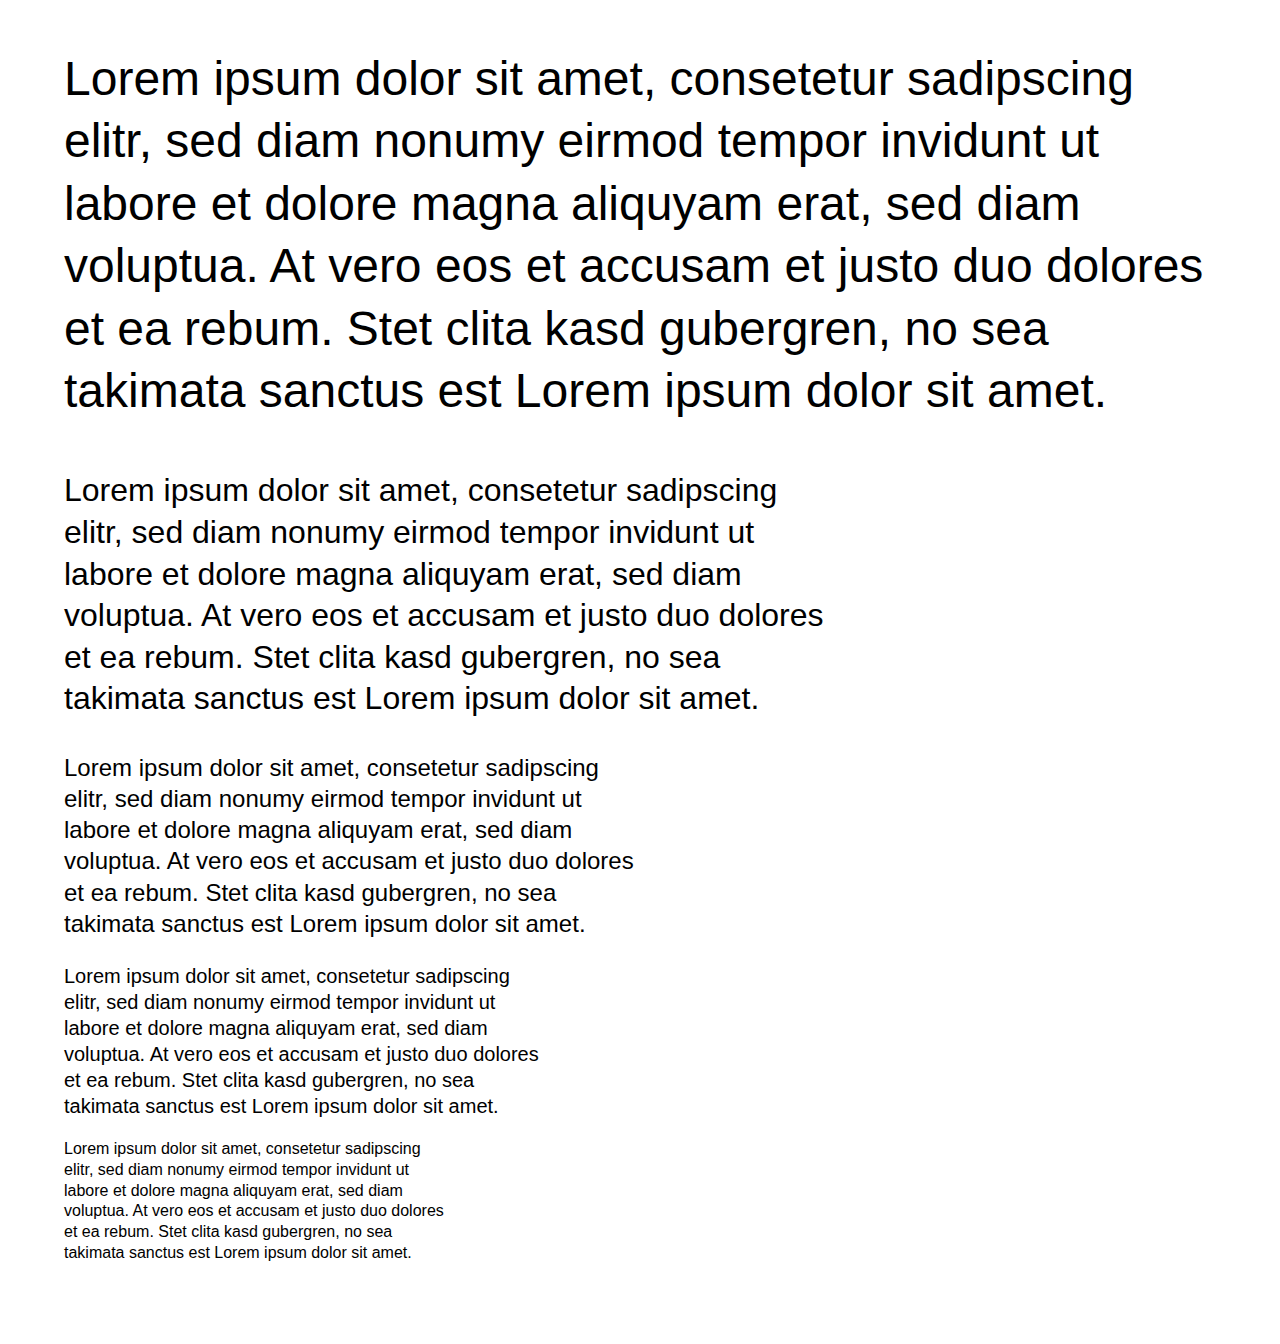
<file: index.html>
<!DOCTYPE html>
<html lang="en">
  <head>
    <meta charset="utf-8">
    <meta http-equiv="X-UA-Compatible" content="IE=Edge">
    <title>
      Measure
    </title>
    <meta name="author" content="@mrmrs">
    <meta name="description" content="Better measure">
    <meta name="viewport" content="width=device-width, initial-scale=1">
    <link rel="stylesheet" href="/css/tachyons.min.css">
  </head>
  <body>
    <section class="phm phx-ns pbx">

    <article>
      <h1 class="f2 f1-m mega-l"></h1>
      <p class="f1 lh-title" style="max-width: 24em;">
        Lorem ipsum dolor sit amet, consetetur sadipscing elitr, sed diam nonumy eirmod
        tempor invidunt ut labore et dolore magna aliquyam erat, sed diam voluptua. At
        vero eos et accusam et justo duo dolores et ea rebum. Stet clita kasd gubergren,
        no sea takimata sanctus est Lorem ipsum dolor sit amet.
      </p>
      <p class="f2 lh-title" style="max-width: 24em;">
        Lorem ipsum dolor sit amet, consetetur sadipscing elitr, sed diam nonumy eirmod
        tempor invidunt ut labore et dolore magna aliquyam erat, sed diam voluptua. At
        vero eos et accusam et justo duo dolores et ea rebum. Stet clita kasd gubergren,
        no sea takimata sanctus est Lorem ipsum dolor sit amet.
      </p>
      <p class="f3 lh-title" style="max-width: 24em;">
        Lorem ipsum dolor sit amet, consetetur sadipscing elitr, sed diam nonumy eirmod
        tempor invidunt ut labore et dolore magna aliquyam erat, sed diam voluptua. At
        vero eos et accusam et justo duo dolores et ea rebum. Stet clita kasd gubergren,
        no sea takimata sanctus est Lorem ipsum dolor sit amet.
      </p>
      <p class="f4 lh-title" style="max-width: 24em;">
        Lorem ipsum dolor sit amet, consetetur sadipscing elitr, sed diam nonumy eirmod
        tempor invidunt ut labore et dolore magna aliquyam erat, sed diam voluptua. At
        vero eos et accusam et justo duo dolores et ea rebum. Stet clita kasd gubergren,
        no sea takimata sanctus est Lorem ipsum dolor sit amet.
      </p>
      <p class="f5 lh-title" style="max-width: 24em;">
        Lorem ipsum dolor sit amet, consetetur sadipscing elitr, sed diam nonumy eirmod
        tempor invidunt ut labore et dolore magna aliquyam erat, sed diam voluptua. At
        vero eos et accusam et justo duo dolores et ea rebum. Stet clita kasd gubergren,
        no sea takimata sanctus est Lorem ipsum dolor sit amet.
      </p>
    </article>
    </section>
  </body>
</html>
</file>
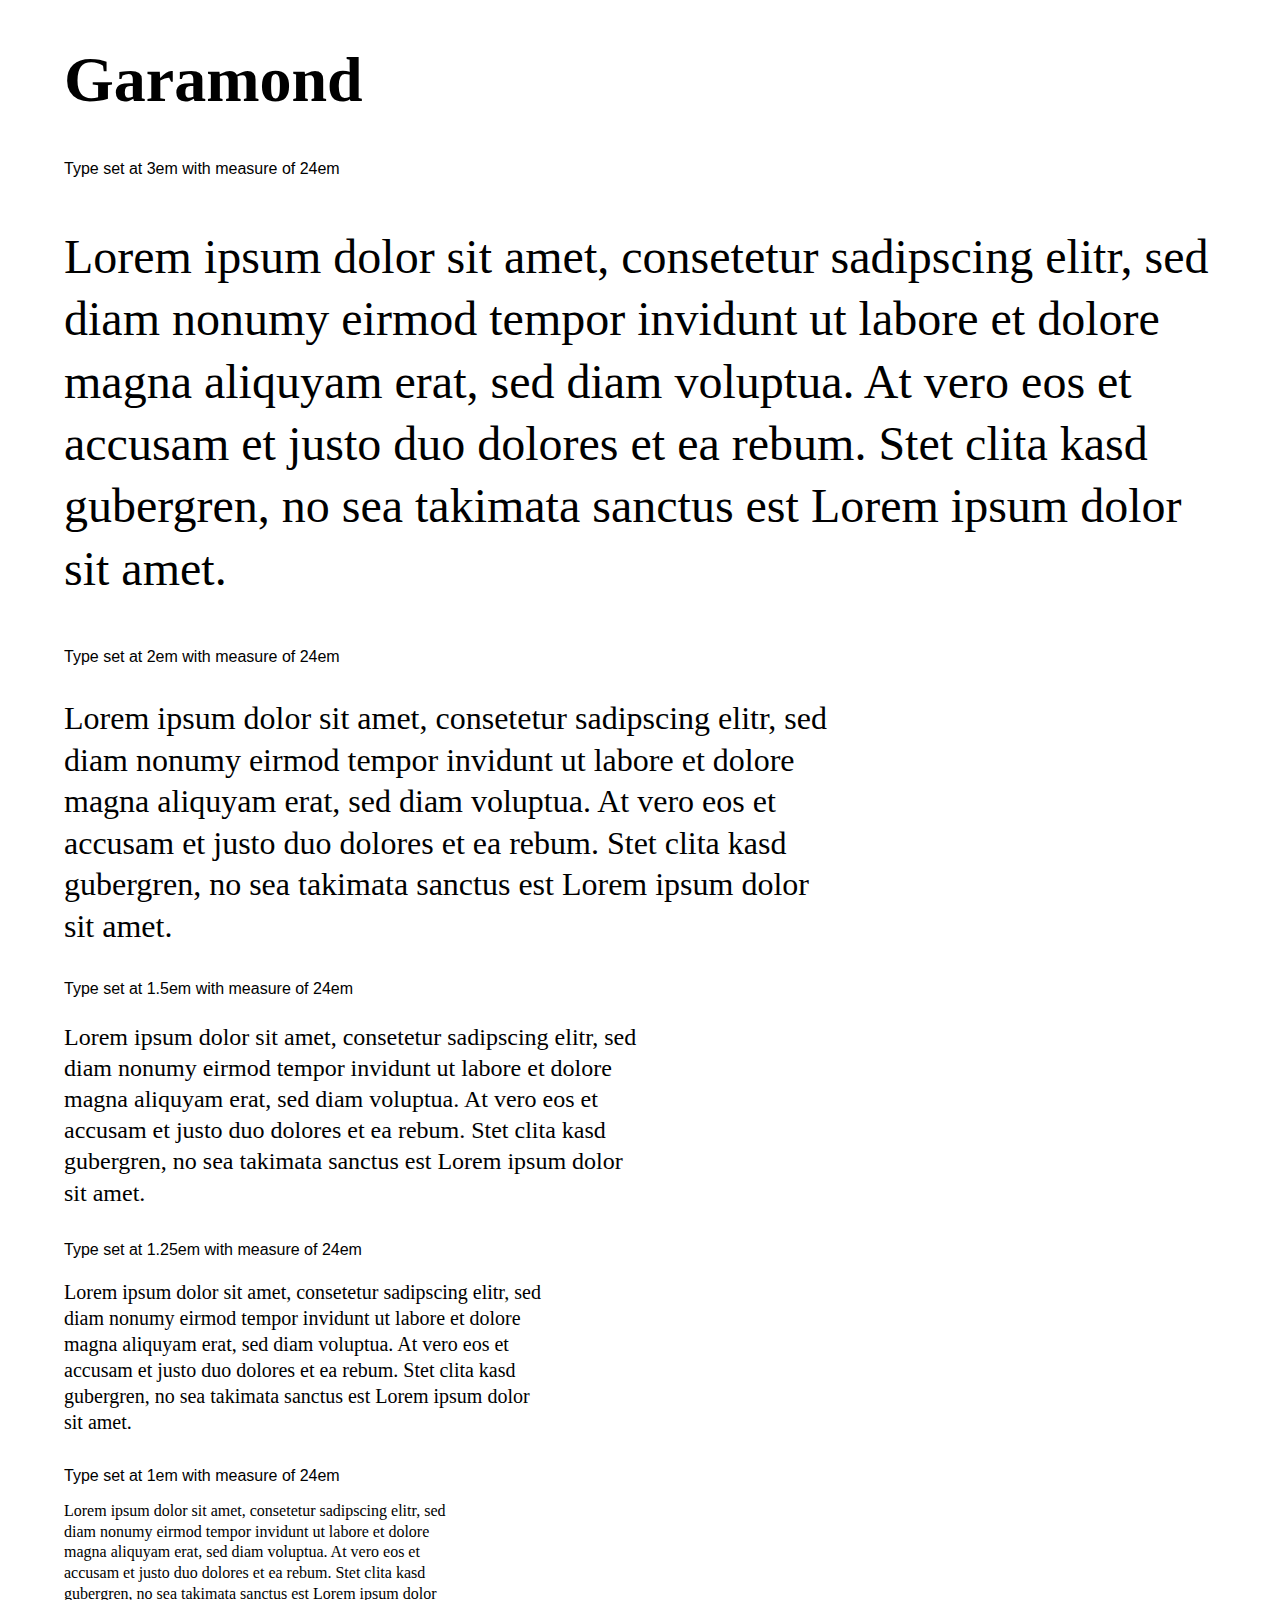
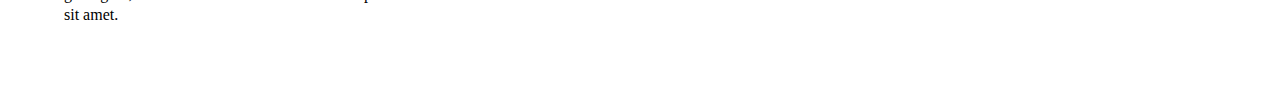
<file: garamond.html>
<!DOCTYPE html>
<html lang="en">
  <head>
    <meta charset="utf-8">
    <meta http-equiv="X-UA-Compatible" content="IE=Edge">
    <title>
      Measure
    </title>
    <meta name="author" content="@mrmrs">
    <meta name="description" content="Better measure">
    <meta name="viewport" content="width=device-width, initial-scale=1">
    <link rel="stylesheet" href="css/tachyons.min.css">
  </head>
  <body>
    <section class="phm phx-ns pbx">

    <article class="garamond">
      <h1 class="f2 f1-m mega-l">Garamond</h1>
      <p class="mtl sans-serif ">Type set at 3em with measure of 24em</p>
      <p class="f1 lh-title" style="max-width: 24em;">
        Lorem ipsum dolor sit amet, consetetur sadipscing elitr, sed diam nonumy eirmod
        tempor invidunt ut labore et dolore magna aliquyam erat, sed diam voluptua. At
        vero eos et accusam et justo duo dolores et ea rebum. Stet clita kasd gubergren,
        no sea takimata sanctus est Lorem ipsum dolor sit amet.
      </p>
      <p class="mtl sans-serif ">Type set at 2em with measure of 24em</p>
      <p class="f2 lh-title" style="max-width: 24em;">
        Lorem ipsum dolor sit amet, consetetur sadipscing elitr, sed diam nonumy eirmod
        tempor invidunt ut labore et dolore magna aliquyam erat, sed diam voluptua. At
        vero eos et accusam et justo duo dolores et ea rebum. Stet clita kasd gubergren,
        no sea takimata sanctus est Lorem ipsum dolor sit amet.
      </p>
      <p class="mtl sans-serif ">Type set at 1.5em with measure of 24em</p>
      <p class="f3 lh-title" style="max-width: 24em;">
        Lorem ipsum dolor sit amet, consetetur sadipscing elitr, sed diam nonumy eirmod
        tempor invidunt ut labore et dolore magna aliquyam erat, sed diam voluptua. At
        vero eos et accusam et justo duo dolores et ea rebum. Stet clita kasd gubergren,
        no sea takimata sanctus est Lorem ipsum dolor sit amet.
      </p>
      <p class="mtl sans-serif ">Type set at 1.25em with measure of 24em</p>
      <p class="f4 lh-title" style="max-width: 24em;">
        Lorem ipsum dolor sit amet, consetetur sadipscing elitr, sed diam nonumy eirmod
        tempor invidunt ut labore et dolore magna aliquyam erat, sed diam voluptua. At
        vero eos et accusam et justo duo dolores et ea rebum. Stet clita kasd gubergren,
        no sea takimata sanctus est Lorem ipsum dolor sit amet.
      </p>
      <p class="mtl sans-serif ">Type set at 1em with measure of 24em</p>
      <p class="f5 lh-title" style="max-width: 24em;">
        Lorem ipsum dolor sit amet, consetetur sadipscing elitr, sed diam nonumy eirmod
        tempor invidunt ut labore et dolore magna aliquyam erat, sed diam voluptua. At
        vero eos et accusam et justo duo dolores et ea rebum. Stet clita kasd gubergren,
        no sea takimata sanctus est Lorem ipsum dolor sit amet.
      </p>
    </article>
    </section>
  </body>
</html>
</file>
